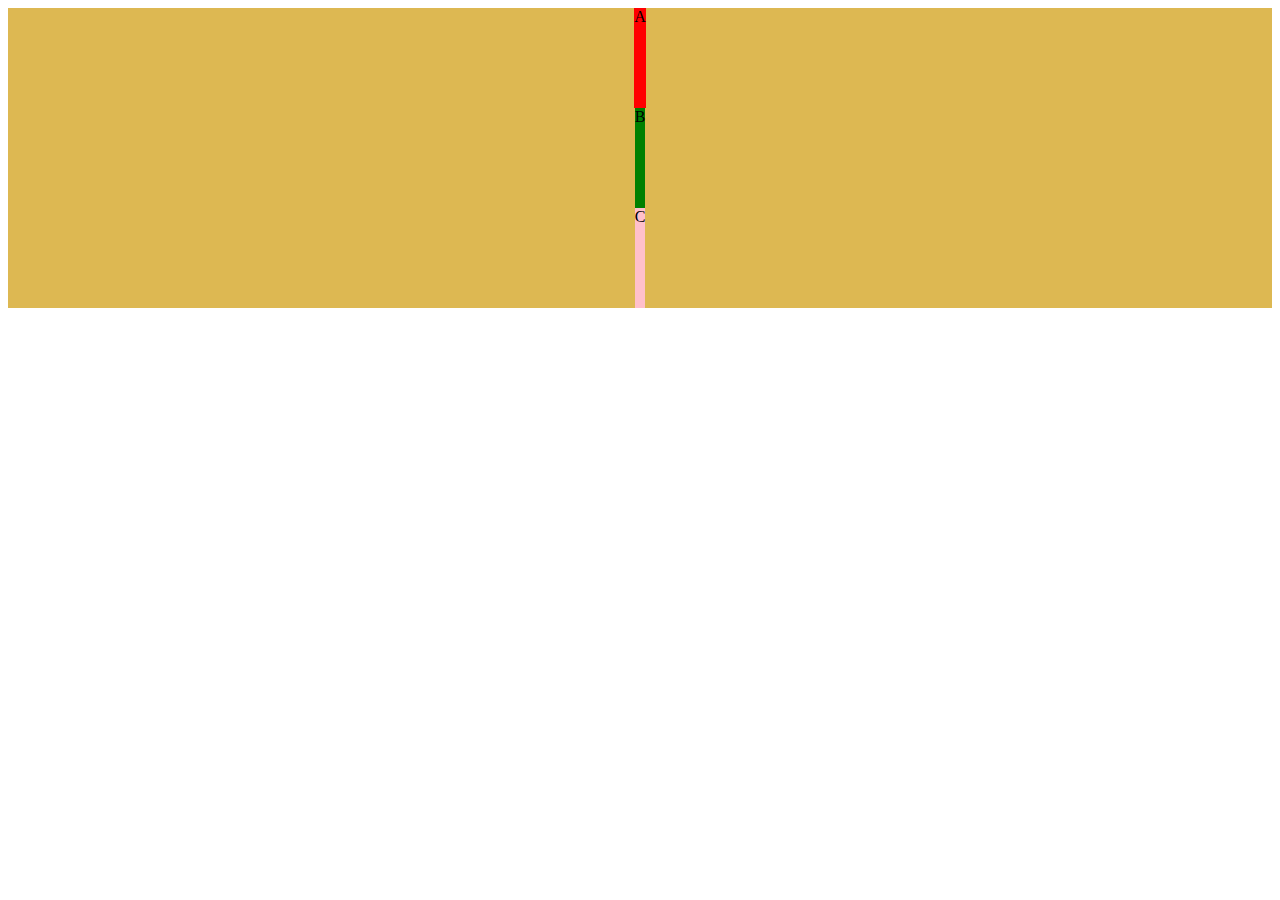
<file: aula 10/em sala/primeiro/index.html>
<!DOCTYPE html>
<html lang="en">
<head>
    <meta charset="UTF-8">
    <meta http-equiv="X-UA-Compatible" content="IE=edge">
    <meta name="viewport" content="width=device-width, initial-scale=1.0">
    <title>Document</title>
    <link rel="stylesheet" href="estilo.css">
</head>
<body>
    
    <div id="linha">
        <div id="a">A</div>
        <div id="b">B</div>
        <div id="c">C</div>
    </div>

</body>
</html>
</file>
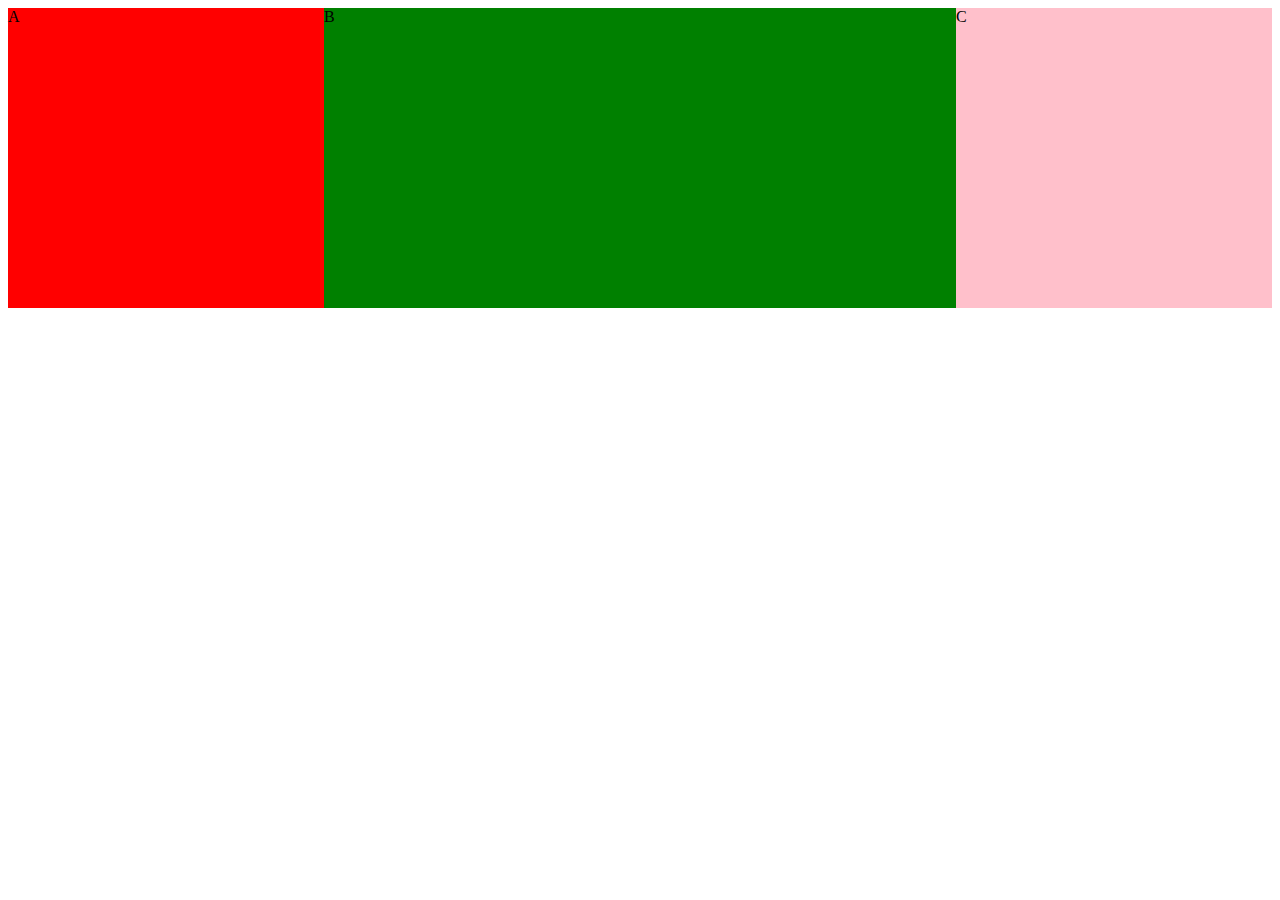
<file: aula 10/em sala/segundo/index.html>
<!DOCTYPE html>
<html lang="en">
<head>
    <meta charset="UTF-8">
    <meta http-equiv="X-UA-Compatible" content="IE=edge">
    <meta name="viewport" content="width=device-width, initial-scale=1.0">
    <title>Document</title>
    <link rel="stylesheet" href="estilo2.css">
</head>
<body>
    
    <div id="linha">
        <div id="a">A</div>
        <div id="b">B</div>
        <div id="c">C</div>
    </div>

</body>
</html>
</file>
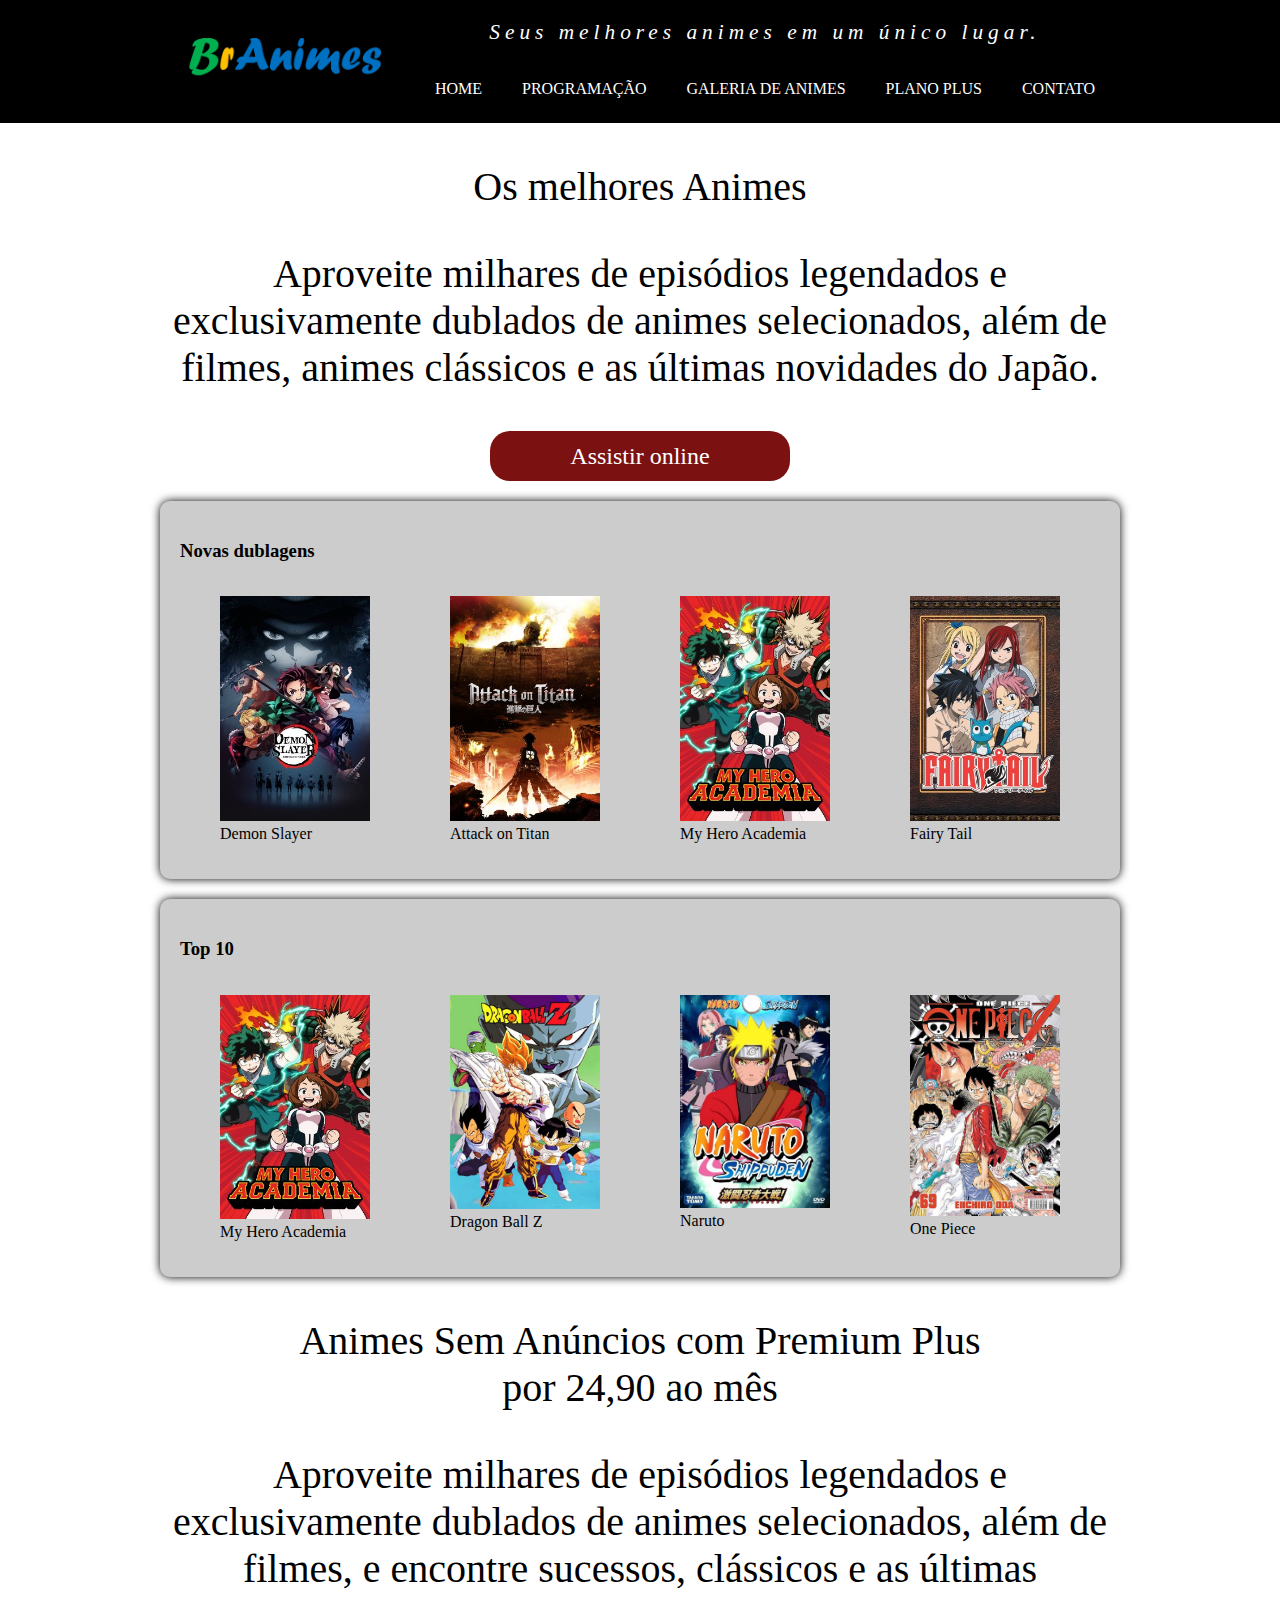
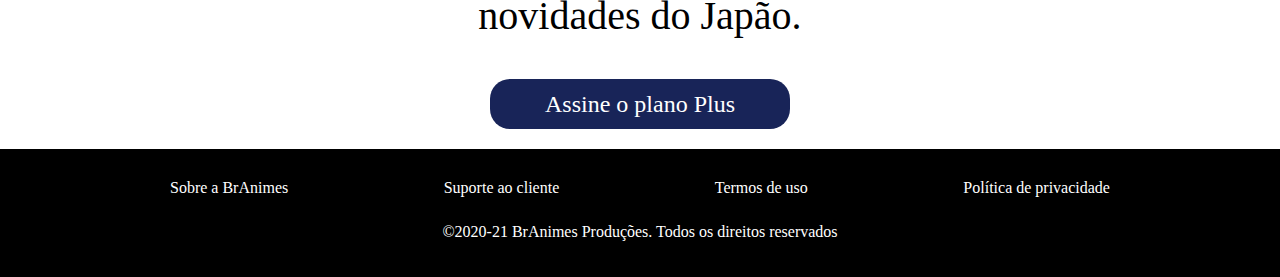
<file: aula 10/atividade pra casa/ExemploLAB(4)/ExemploBrAnimes_BASE/index.html>
<!DOCTYPE html>	
<html>
<head>
    <meta charset="UTF-8">
    <meta name="viewport" content="width=device-width, initial-scale=1.0">
    <title>BrAnimes</title>
    <link rel="shortcut icon" href="imagens/icone.png" type="image/x-icon">
    <link rel="stylesheet" href="css/estilo.css">
</head>
<body>
    <header>
        <div class="container">
            <div id="logo">
                <img src="imagens/logo.png">     
            </div>
            <div id="esquerda">
                <section>
                    Seus melhores animes em um único lugar.
                </section>
                <nav>
                    <a href="index.html">Home</a>
                    <a href="programacao.html">Programação</a>
                    <a href="galeria.html">Galeria de animes</a>
                    <a href="planos.html">Plano Plus</a>
                    <a href="contato.html">Contato</a>
                </nav>
            </div>
        </div>
    </header>
    <main>

        <section class="texto_banner">
            <p>Os melhores Animes</p>
            <p>Aproveite milhares de episódios legendados e exclusivamente dublados de animes selecionados, além de filmes, animes clássicos e as últimas novidades do Japão.</p>
            <a href="#" id="assistir">Assistir online</a>
        </section>

        <section class="destaque">
            <h3>Novas dublagens</h3>
            <div>
                <figure>
                    <img src="imagens/Demon Slayer.jpg">
                    <figcaption>Demon Slayer</figcaption>
                </figure>
                <figure>
                    <img src="imagens/AttackOnTitan.jpg">
                    <figcaption>Attack on Titan</figcaption>
                </figure>
                <figure>
                    <img src="imagens/My Hero Academia.jpg">
                    <figcaption>My Hero Academia</figcaption>
                </figure>
                <figure>
                    <img src="imagens/Fairy Tail.jpg">
                    <figcaption>Fairy Tail</figcaption>
                </figure>
            </div>
        </section>

        <section  class="destaque">
            <h3>Top 10</h3>
            <div>
                <figure>
                    <img src="imagens/My Hero Academia.jpg">
                    <figcaption>My Hero Academia</figcaption>
                </figure>
                <figure>
                    <img src="imagens/dragonballz.jpg">
                    <figcaption>Dragon Ball Z</figcaption>
                </figure>
                <figure>
                    <img src="imagens/naruto.jpg">
                    <figcaption>Naruto</figcaption>
                </figure>
                <figure>
                    <img src="imagens/onepiece.jpg">
                    <figcaption>One Piece</figcaption>
                </figure>
            </div>
        </section>

        <section  class="texto_banner">
            <p>Animes Sem Anúncios com Premium Plus <br> 
                por 24,90 ao mês
            </p>
            <p>Aproveite milhares de episódios legendados e exclusivamente dublados de animes selecionados, além de filmes, e encontre sucessos, clássicos e as últimas novidades do Japão.</p>
            <a href="#" id="assinar">Assine o plano Plus</a>
        </section>

    </main>
    <footer>
        <div class="container">
            <nav>
                <a href="sobre.html">Sobre a BrAnimes</a>
                <a href="suporte.html">Suporte ao cliente</a>
                <a href="termos.html">Termos de uso</a>
                <a href="politica.html">Política de privacidade</a>
            </nav>
            <p>©2020-21 BrAnimes Produções. Todos os direitos reservados</p>
        </div>
    </footer>
</body>
</html>
</file>
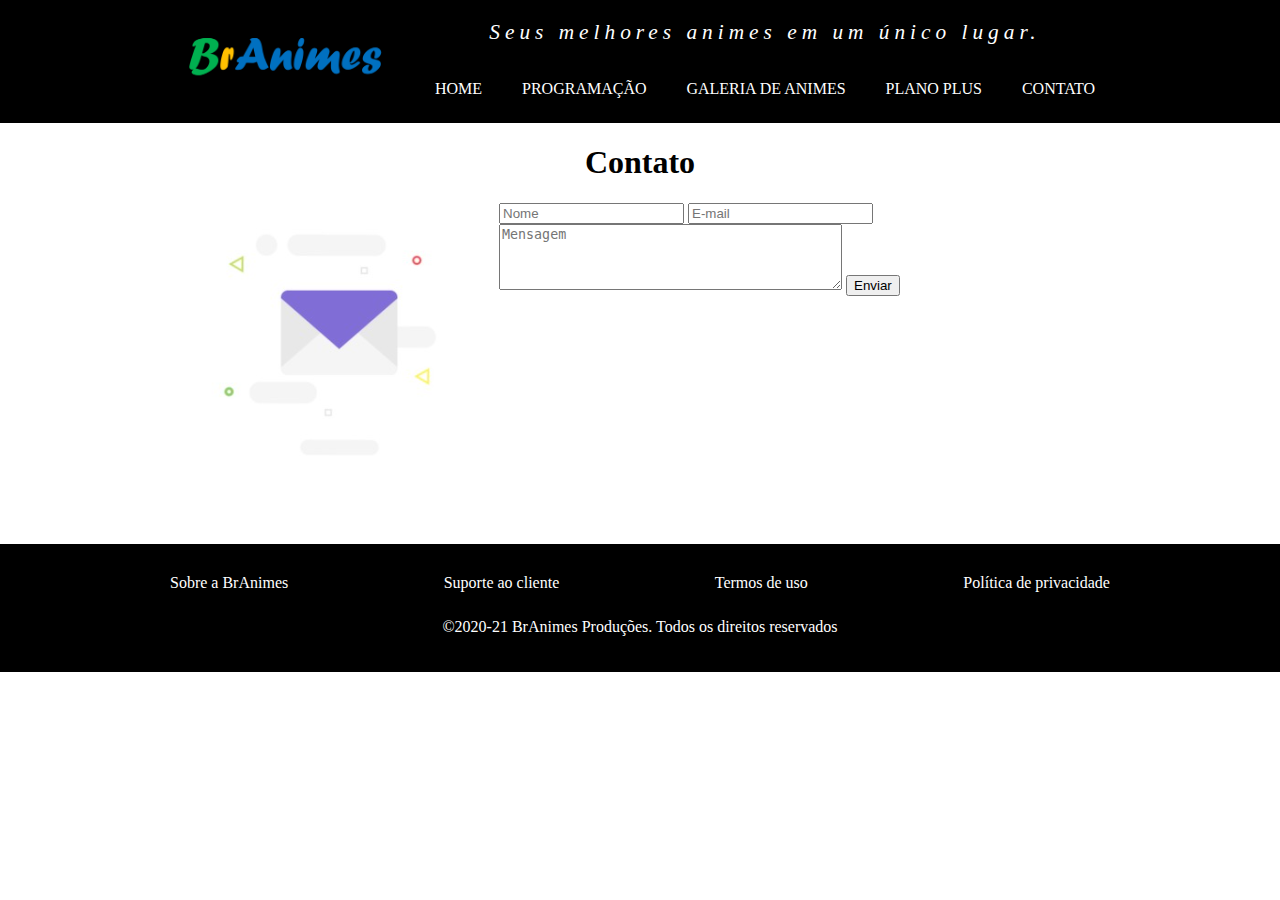
<file: aula 10/atividade pra casa/ExemploLAB(4)/ExemploBrAnimes_BASE/contato.html>
<!DOCTYPE html>
<html>
<head>
    <meta charset="UTF-8">
    <meta name="viewport" content="width=device-width, initial-scale=1.0">
    <title>BrAnimes</title>
    <link rel="shortcut icon" href="imagens/icone.png" type="image/x-icon">
    <link rel="stylesheet" href="css/estilo.css">
</head>
<body>
    <header>
        <div class="container">
            <div id="logo">
                <img src="imagens/logo.png">     
            </div>
            <div id="esquerda">
                <section>
                    Seus melhores animes em um único lugar.
                </section>
                <nav>
                    <a href="index.html">Home</a>
                    <a href="programacao.html">Programação</a>
                    <a href="galeria.html">Galeria de animes</a>
                    <a href="planos.html">Plano Plus</a>
                    <a href="contato.html">Contato</a>
                </nav>
            </div>
        </div>
    </header>
    <main>

        <h1>Contato</h1>

        <section id="contato">
            <figure>
                <img src="imagens/email.png">
            </figure>
            <form>
                <input type="text" name="txtnome" placeholder="Nome">
                <input type="emaik" name="txtemail" placeholder="E-mail">
                <textarea rows="4" cols="40" name="msg" placeholder="Mensagem"></textarea>
                <button type="submit">Enviar</button>
            </form>
        </section>
    </main>
    <footer>
        <div class="container">
            <nav>
                <a href="sobre.html">Sobre a BrAnimes</a>
                <a href="suporte.html">Suporte ao cliente</a>
                <a href="termos.html">Termos de uso</a>
                <a href="politica.html">Política de privacidade</a>
            </nav>
            <p>©2020-21 BrAnimes Produções. Todos os direitos reservados</p>
        </div>
    </footer>
</body>
</html>
</file>
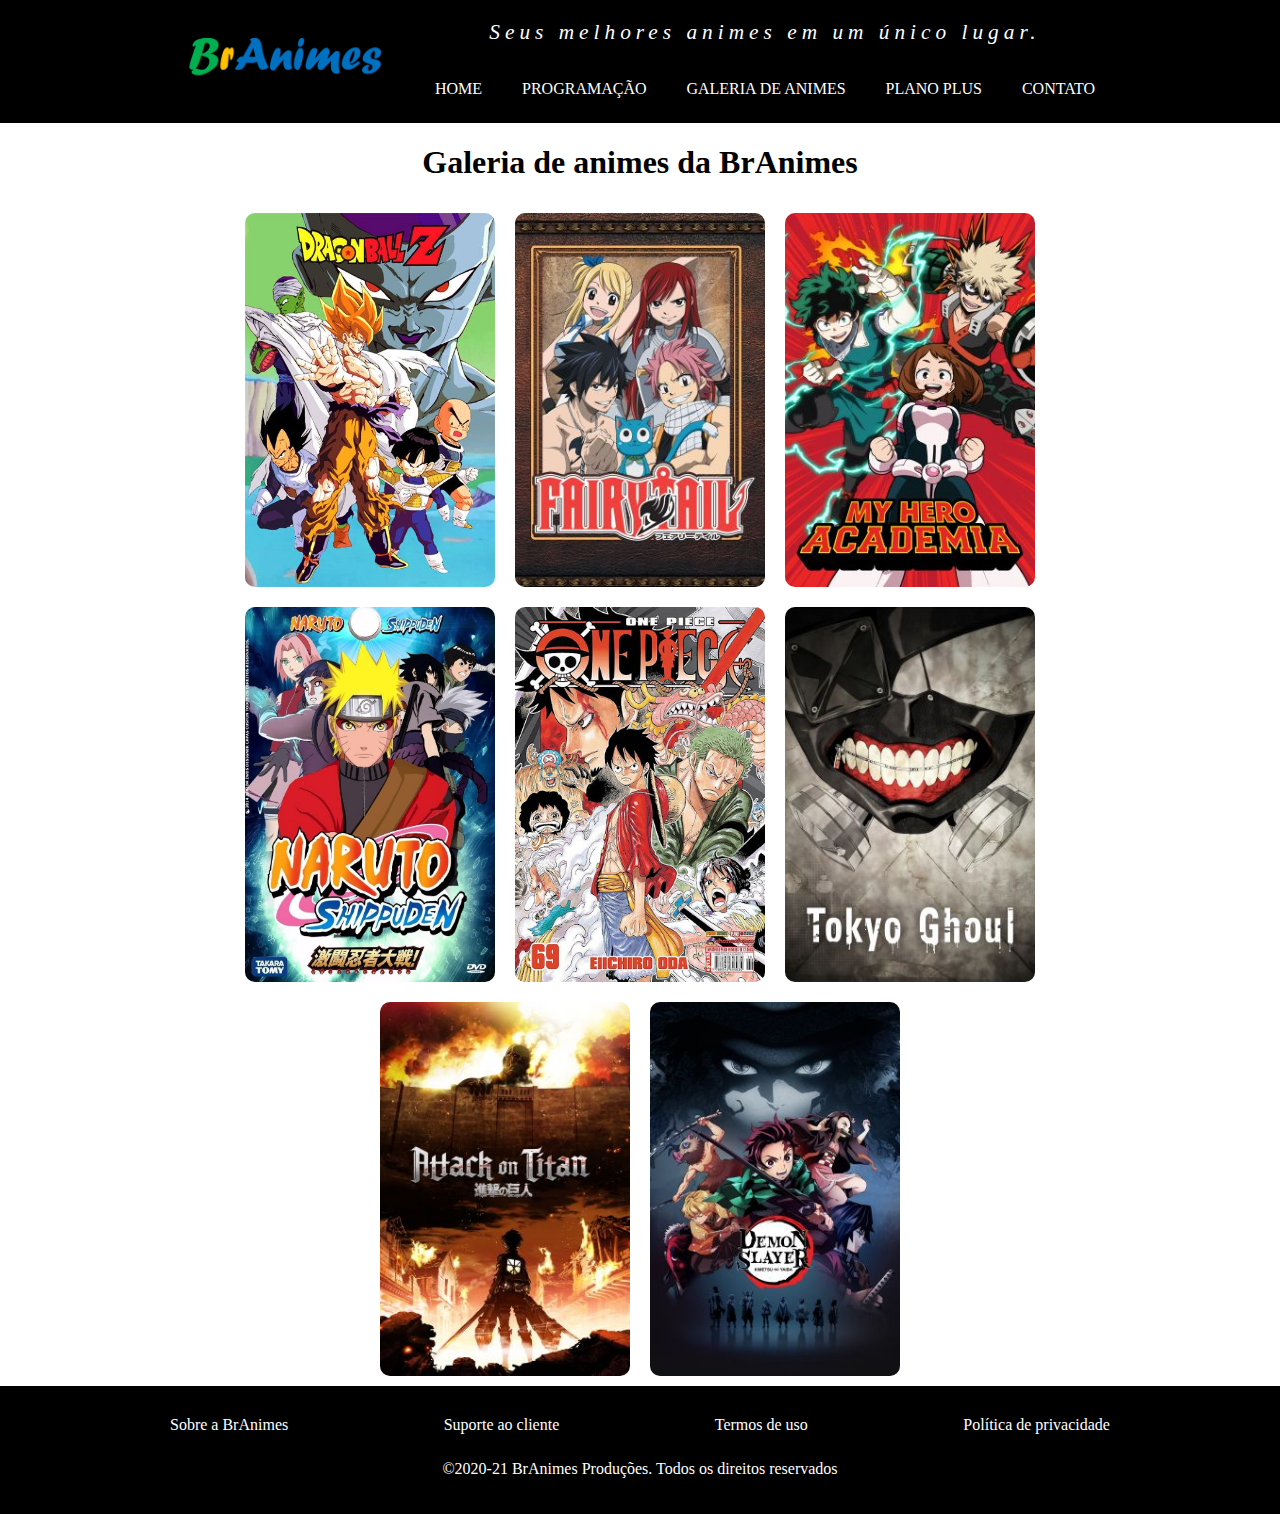
<file: aula 10/atividade pra casa/ExemploLAB(4)/ExemploBrAnimes_BASE/galeria.html>
<!DOCTYPE html>
<html>
<head>
    <meta charset="UTF-8">
    <meta name="viewport" content="width=device-width, initial-scale=1.0">
    <title>BrAnimes</title>
    <link rel="shortcut icon" href="imagens/icone.png" type="image/x-icon">
    <link rel="stylesheet" href="css/estilo.css">
</head>
<body>
    <header>
        <div class="container">
            <div id="logo">
                <img src="imagens/logo.png">     
            </div>
            <div id="esquerda">
                <section>
                    Seus melhores animes em um único lugar.
                </section>
                <nav>
                    <a href="index.html">Home</a>
                    <a href="programacao.html">Programação</a>
                    <a href="galeria.html">Galeria de animes</a>
                    <a href="planos.html">Plano Plus</a>
                    <a href="contato.html">Contato</a>
                </nav>
            </div>
        </div>
    </header>
    <main>

        <h1>Galeria de animes da BrAnimes</h1>

        <section id="galeria">
            <img src="imagens/dragonballz.jpg">
            <img src="imagens/Fairy Tail.jpg">
            <img src="imagens/My Hero Academia.jpg">
            <img src="imagens/naruto.jpg">
            <img src="imagens/onepiece.jpg">
            <img src="imagens/Tokyo Ghoul.jpg">
            <img src="imagens/AttackOnTitan.jpg">
            <img src="imagens/Demon Slayer.jpg">
        </section>

    </main>
    <footer>
        <div class="container">
            <nav>
                <a href="sobre.html">Sobre a BrAnimes</a>
                <a href="suporte.html">Suporte ao cliente</a>
                <a href="termos.html">Termos de uso</a>
                <a href="politica.html">Política de privacidade</a>
            </nav>
            <p>©2020-21 BrAnimes Produções. Todos os direitos reservados</p>
        </div>
    </footer>
</body>
</html>
</file>
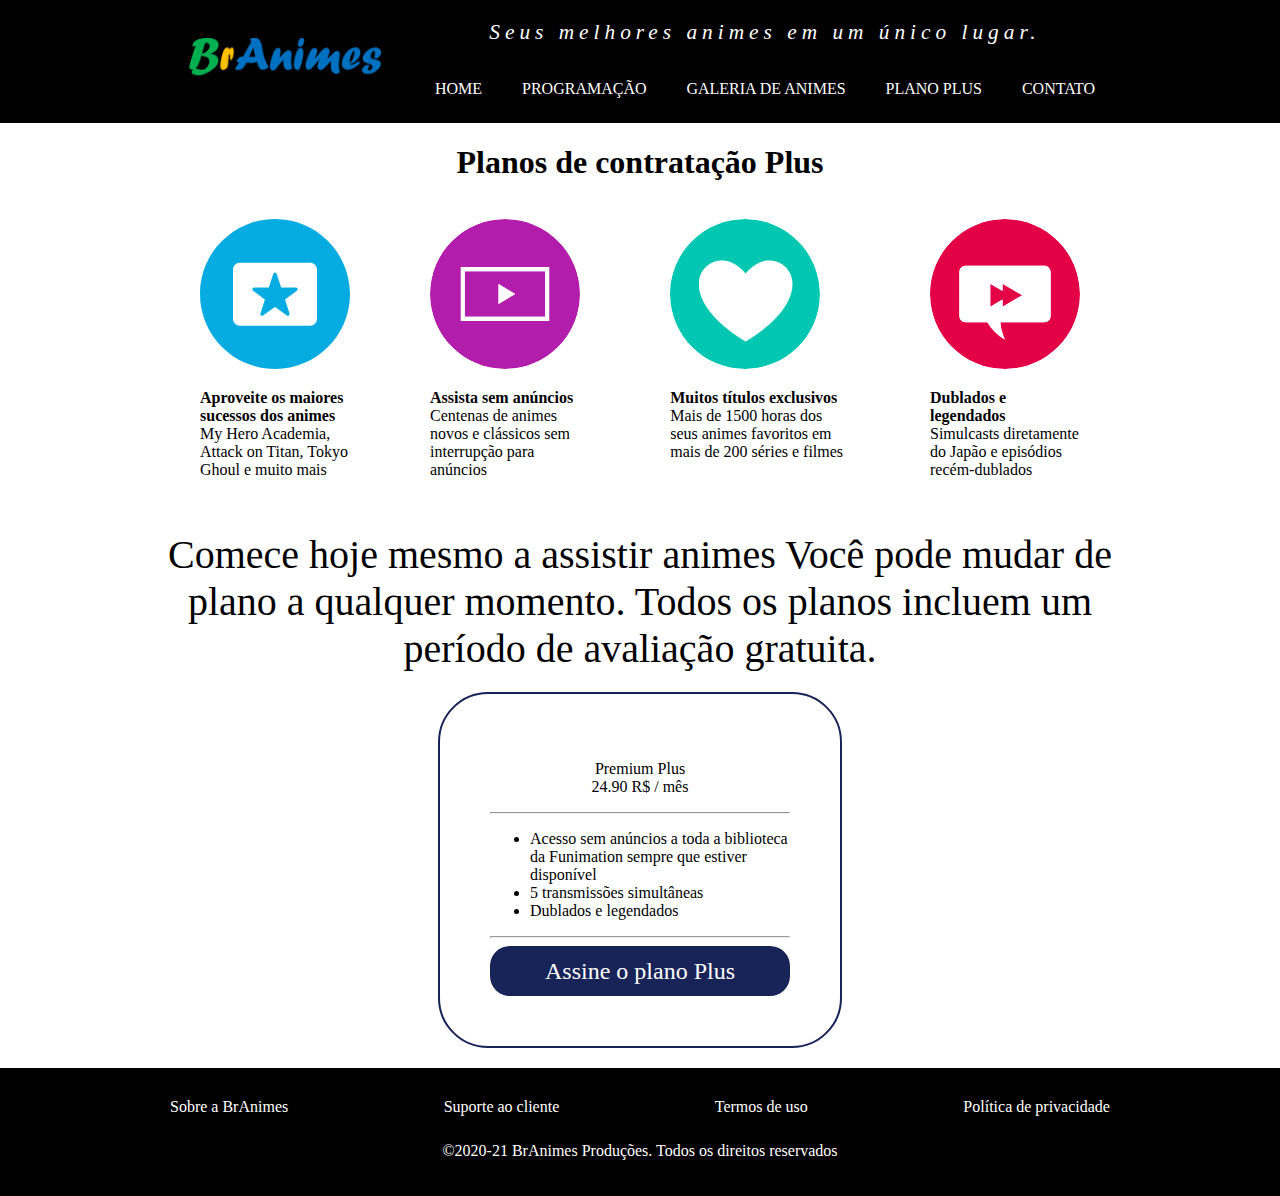
<file: aula 10/atividade pra casa/ExemploLAB(4)/ExemploBrAnimes_BASE/planos.html>
<!DOCTYPE html>
<html>
<head>
    <meta charset="UTF-8">
    <meta name="viewport" content="width=device-width, initial-scale=1.0">
    <title>BrAnimes</title>
    <link rel="shortcut icon" href="imagens/icone.png" type="image/x-icon">
    <link rel="stylesheet" href="css/estilo.css">
</head>
<body>
    <header>
        <div class="container">
            <div id="logo">
                <img src="imagens/logo.png">     
            </div>
            <div id="esquerda">
                <section>
                    Seus melhores animes em um único lugar.
                </section>
                <nav>
                    <a href="index.html">Home</a>
                    <a href="programacao.html">Programação</a>
                    <a href="galeria.html">Galeria de animes</a>
                    <a href="planos.html">Plano Plus</a>
                    <a href="contato.html">Contato</a>
                </nav>
            </div>
        </div>
    </header>
    <main>

        <h1>Planos de contratação Plus</h1>

        <section id="destaque_plus">
            <figure>
                <img src="imagens/sucessos.png">
                <p>
                    <strong>Aproveite os maiores sucessos dos animes</strong><br>
                    My Hero Academia, Attack on Titan, Tokyo Ghoul e muito mais
                </p>
            </figure>

            <figure>
                <img src="imagens/anuncios.png">
                <p>
                    <strong>Assista sem anúncios</strong><br>
                    Centenas de animes novos e clássicos sem interrupção para anúncios
                </p>
            </figure>

            <figure>
                <img src="imagens/exclusivos.png">
                <p>
                    <strong>Muitos títulos exclusivos</strong><br>
                    Mais de 1500 horas dos seus animes favoritos em mais de 200 séries e filmes
                </p>
            </figure>

            <figure>
                <img src="imagens/dublados.png">
                <p>
                    <strong>Dublados e legendados</strong><br>
                    Simulcasts diretamente do Japão e episódios recém-dublados
                </p>
            </figure>
        </section>

        <section class="texto_banner">
            Comece hoje mesmo a assistir animes
            Você pode mudar de plano a qualquer momento. Todos os planos incluem um período de avaliação gratuita.
        </section>

        <section class="planos">
            <p>Premium Plus<br>
            <span>24.90 R$ / mês</span>
            </p>
            <hr>
            <ul>
                <li>Acesso sem anúncios a toda a biblioteca da Funimation sempre que estiver disponível</li>
                <li>5 transmissões simultâneas</li>
                <li>Dublados e legendados</li>
            </ul> 
            <hr>
            <a href="#" id="assinar">Assine o plano Plus</a>
        </section>

    </main>
    <footer>
        <div class="container">
            <nav>
                <a href="sobre.html">Sobre a BrAnimes</a>
                <a href="suporte.html">Suporte ao cliente</a>
                <a href="termos.html">Termos de uso</a>
                <a href="politica.html">Política de privacidade</a>
            </nav>
            <p>©2020-21 BrAnimes Produções. Todos os direitos reservados</p>
        </div>
    </footer>
</body>
</html>
</file>
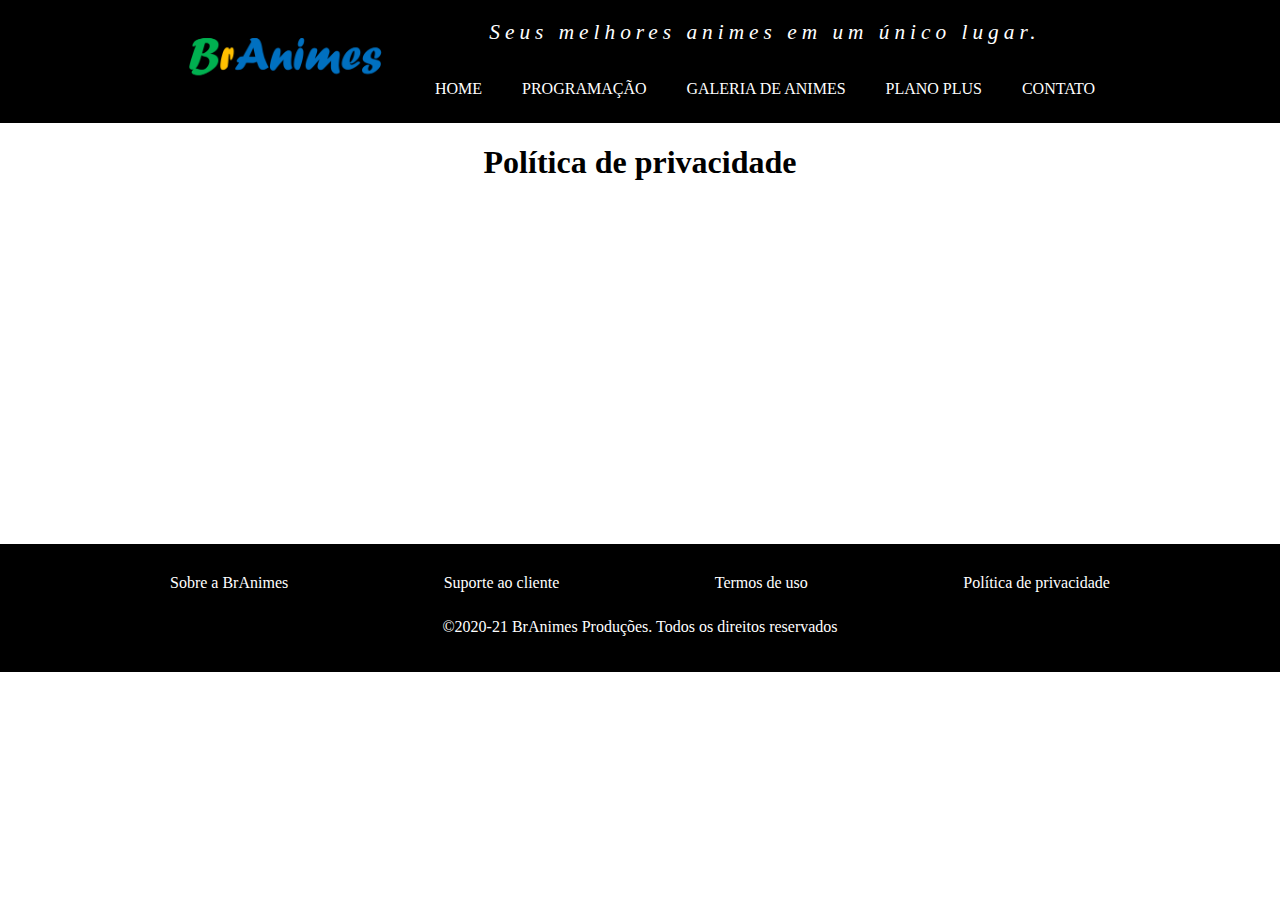
<file: aula 10/atividade pra casa/ExemploLAB(4)/ExemploBrAnimes_BASE/politica.html>
<!DOCTYPE html>
<html>
<head>
    <meta charset="UTF-8">
    <meta name="viewport" content="width=device-width, initial-scale=1.0">
    <title>BrAnimes</title>
    <link rel="shortcut icon" href="imagens/icone.png" type="image/x-icon">
    <link rel="stylesheet" href="css/estilo.css">
</head>
<body>
    <header>
        <div class="container">
            <div id="logo">
                <img src="imagens/logo.png">     
            </div>
            <div id="esquerda">
                <section>
                    Seus melhores animes em um único lugar.
                </section>
                <nav>
                    <a href="index.html">Home</a>
                    <a href="programacao.html">Programação</a>
                    <a href="galeria.html">Galeria de animes</a>
                    <a href="planos.html">Plano Plus</a>
                    <a href="contato.html">Contato</a>
                </nav>
            </div>
        </div>
    </header>
    <main>

        <h1>Política de privacidade</h1>

    </main>
    <footer>
        <div class="container">
            <nav>
                <a href="sobre.html">Sobre a BrAnimes</a>
                <a href="suporte.html">Suporte ao cliente</a>
                <a href="termos.html">Termos de uso</a>
                <a href="politica.html">Política de privacidade</a>
            </nav>
            <p>©2020-21 BrAnimes Produções. Todos os direitos reservados</p>
        </div>
    </footer>
</body>
</html>
</file>
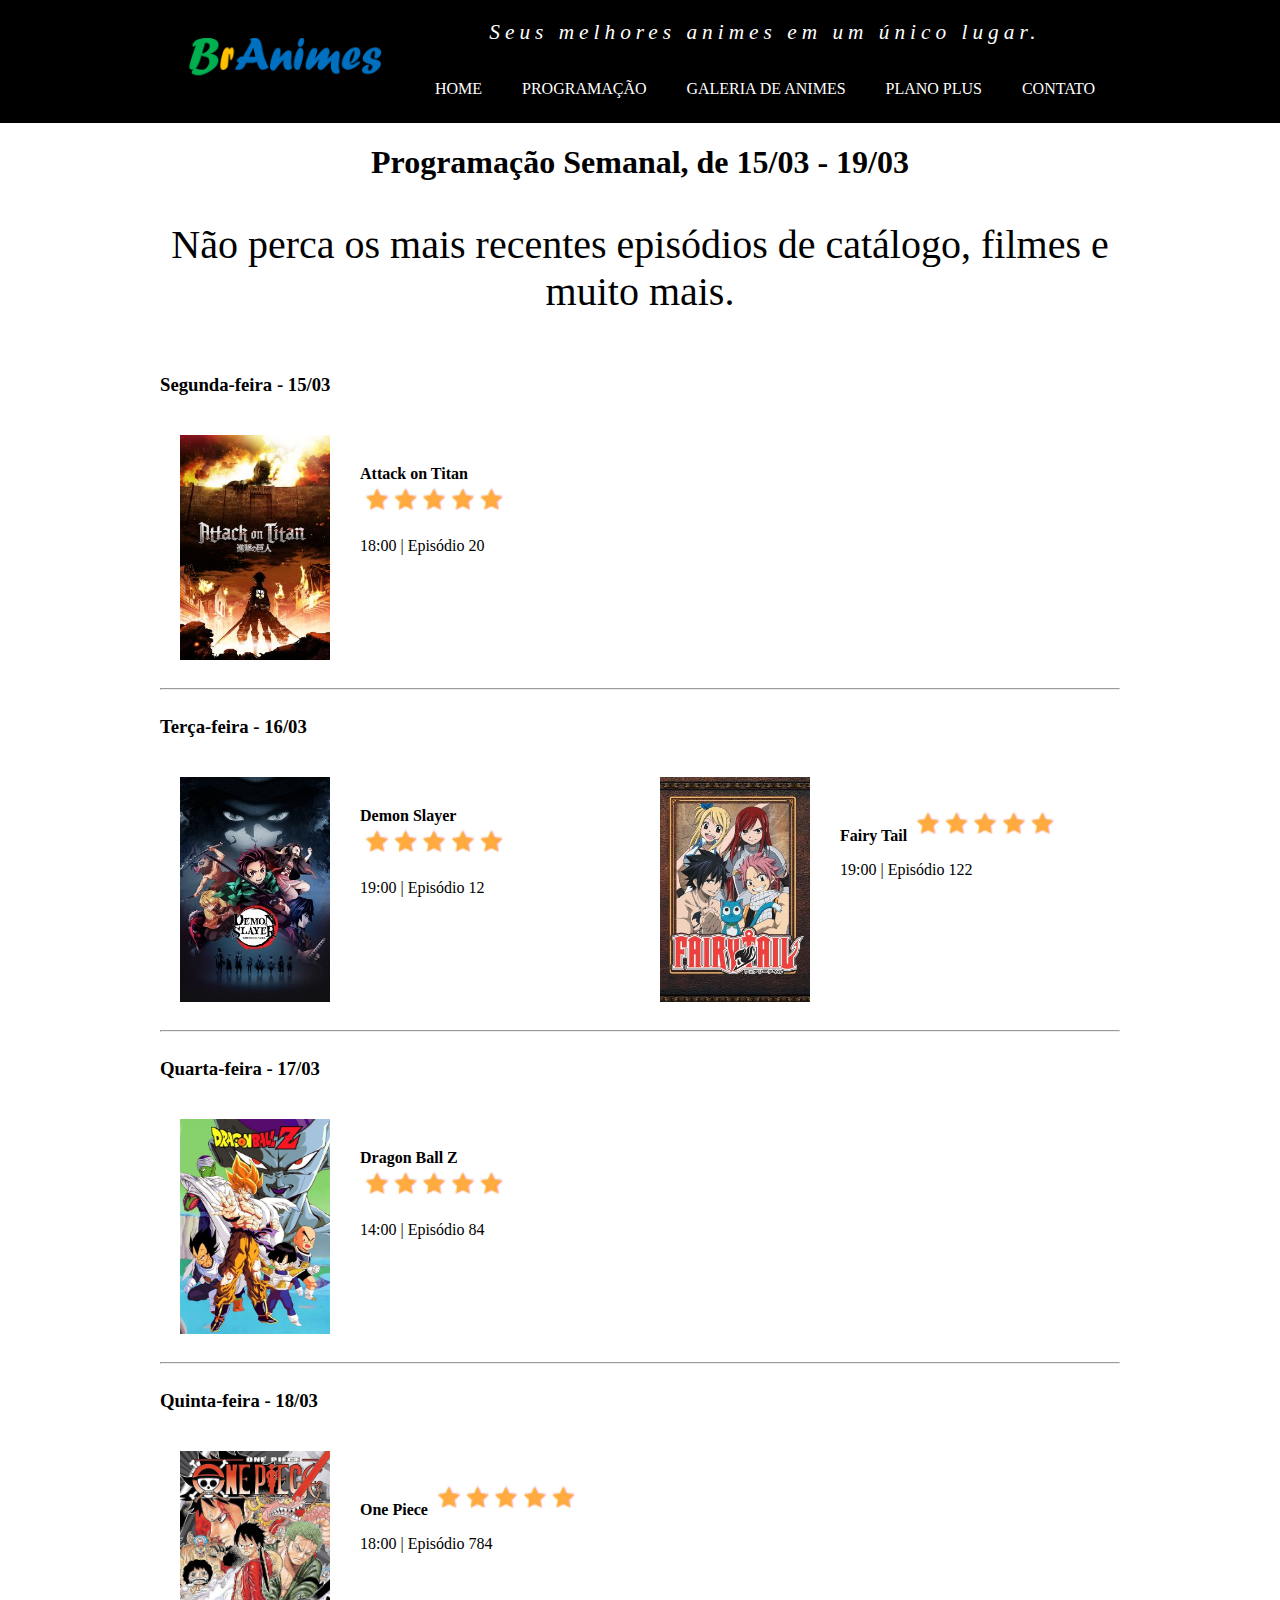
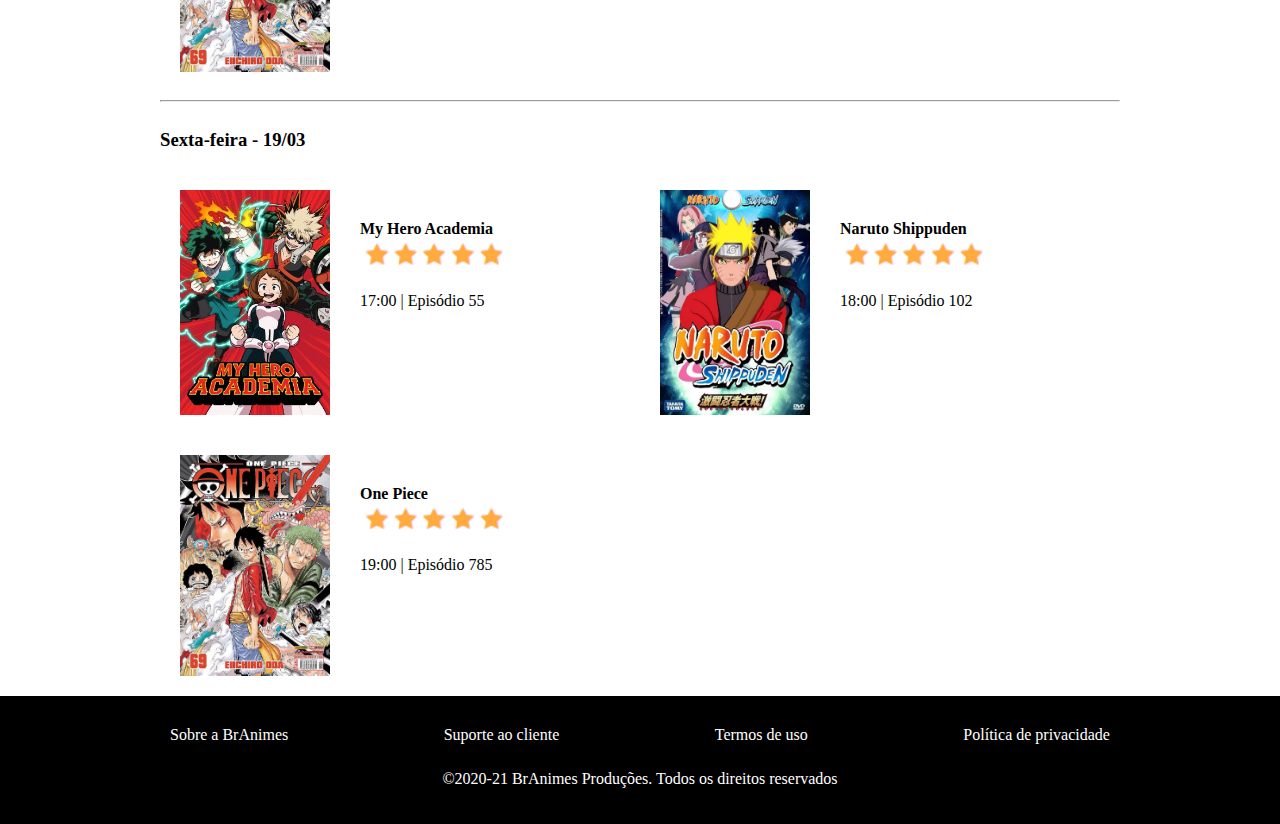
<file: aula 10/atividade pra casa/ExemploLAB(4)/ExemploBrAnimes_BASE/programacao.html>
<!DOCTYPE html>
<html>
<head>
    <meta charset="UTF-8">
    <meta name="viewport" content="width=device-width, initial-scale=1.0">
    <title>BrAnimes</title>
    <link rel="shortcut icon" href="imagens/icone.png" type="image/x-icon">
    <link rel="stylesheet" href="css/estilo.css">
</head>
<body>
    <header>
        <div class="container">
            <div id="logo">
                <img src="imagens/logo.png">     
            </div>
            <div id="esquerda">
                <section>
                    Seus melhores animes em um único lugar.
                </section>
                <nav>
                    <a href="index.html">Home</a>
                    <a href="programacao.html">Programação</a>
                    <a href="galeria.html">Galeria de animes</a>
                    <a href="planos.html">Plano Plus</a>
                    <a href="contato.html">Contato</a>
                </nav>
            </div>
        </div>
    </header>
    <main>

        <h1>Programação Semanal, de 15/03 - 19/03</h1>

        <section class="texto_banner">
            <p>Não perca os mais recentes episódios de catálogo, filmes e muito mais.
            </p>
        </section>

        <section class="programacao">
            <h3>Segunda-feira - 15/03</h3>
            <article>
                <img src="imagens/AttackOnTitan.jpg">
                <div>
                    <strong>Attack on Titan</strong><br>
                    <img src="imagens/star.png">
                    <p>18:00 | Episódio 20</p>
                </div>
            </article>
        </section>
        <hr>
        <section class="programacao">
            <h3>Terça-feira - 16/03</h3>
            <article>
                <img src="imagens/Demon Slayer.jpg"><br>
                <div>
                    <strong>Demon Slayer</strong>
                    <img src="imagens/star.png">
                    <p>19:00 | Episódio 12</p>
                </div>
            </article>

            <article>
                <img src="imagens/Fairy Tail.jpg"><br>
                <div>
                    <strong>Fairy Tail</strong>
                    <img src="imagens/star.png">
                    <p>19:00 | Episódio 122
                    </p>
                </div>
            </article>
        </section>
        <hr>
        <section class="programacao">
            <h3>Quarta-feira - 17/03</h3>
            <article>
                <img src="imagens/dragonballz.jpg">
                <div>
                    <strong>Dragon Ball Z</strong><br>
                    <img src="imagens/star.png">
                    <p>14:00 | Episódio 84</p>
                </div>
            </article>
        </section>
        <hr>
        <section class="programacao">
            <h3>Quinta-feira - 18/03</h3>
            <article>
                <img src="imagens/onepiece.jpg">
                <div>
                    <strong>One Piece</strong>
                    <img src="imagens/star.png">
                    <p>18:00 | Episódio 784</p>
                </div>
            </article>
        </section>
        <hr>
        <section class="programacao">
            <h3>Sexta-feira - 19/03</h3>
            <article>
                <img src="imagens/My Hero Academia.jpg">
                <div>
                    <strong>My Hero Academia</strong><br>
                    <img src="imagens/star.png">
                    <p>17:00 | Episódio 55</p>
                </div>
            </article>

            <article>
                <img src="imagens/naruto.jpg">
                <div>
                    <strong>Naruto Shippuden</strong><br>
                    <img src="imagens/star.png">
                    <p>18:00 | Episódio 102</p>
                </div>
            </article>

            <article>
                <img src="imagens/onepiece.jpg">
                <div>
                    <strong>One Piece</strong><br>
                    <img src="imagens/star.png">
                    <p>19:00 | Episódio 785</p>
                </div>
            </article>
        </section>
    </main>
    <footer>
        <div class="container">
            <nav>
                <a href="sobre.html">Sobre a BrAnimes</a>
                <a href="suporte.html">Suporte ao cliente</a>
                <a href="termos.html">Termos de uso</a>
                <a href="politica.html">Política de privacidade</a>
            </nav>
            <p>©2020-21 BrAnimes Produções. Todos os direitos reservados</p>
        </div>
    </footer>
</body>
</html>
</file>
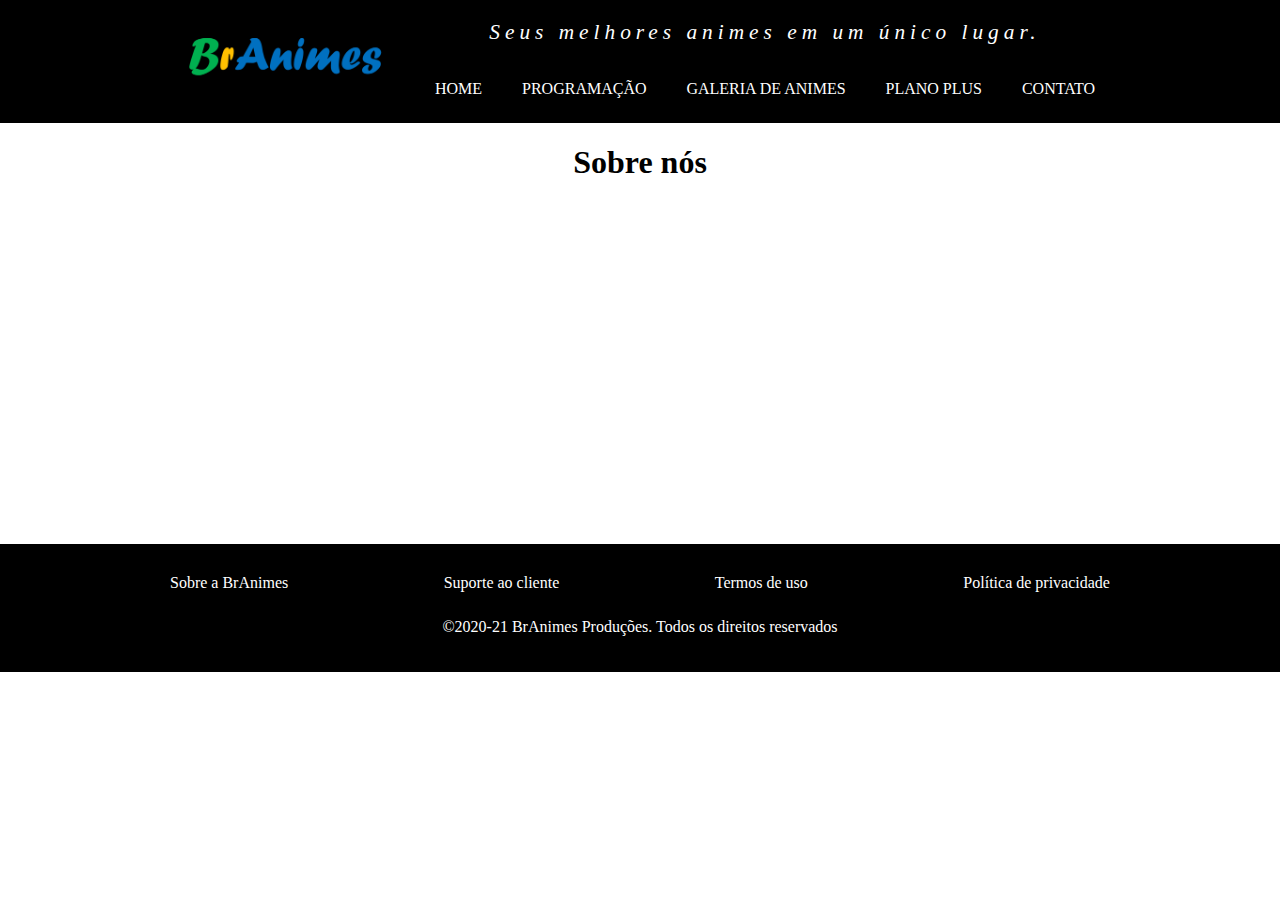
<file: aula 10/atividade pra casa/ExemploLAB(4)/ExemploBrAnimes_BASE/sobre.html>
<!DOCTYPE html>
<html>
<head>
    <meta charset="UTF-8">
    <meta name="viewport" content="width=device-width, initial-scale=1.0">
    <title>BrAnimes</title>
    <link rel="shortcut icon" href="imagens/icone.png" type="image/x-icon">
    <link rel="stylesheet" href="css/estilo.css">
</head>
<body>
    <header>
        <div class="container">
            <div id="logo">
                <img src="imagens/logo.png">     
            </div>
            <div id="esquerda">
                <section>
                    Seus melhores animes em um único lugar.
                </section>
                <nav>
                    <a href="index.html">Home</a>
                    <a href="programacao.html">Programação</a>
                    <a href="galeria.html">Galeria de animes</a>
                    <a href="planos.html">Plano Plus</a>
                    <a href="contato.html">Contato</a>
                </nav>
            </div>
        </div>
    </header>
    <main>

        <h1>Sobre nós</h1>

    </main>
    <footer>
        <div class="container">
            <nav>
                <a href="sobre.html">Sobre a BrAnimes</a>
                <a href="suporte.html">Suporte ao cliente</a>
                <a href="termos.html">Termos de uso</a>
                <a href="politica.html">Política de privacidade</a>
            </nav>
            <p>©2020-21 BrAnimes Produções. Todos os direitos reservados</p>
        </div>
    </footer>
</body>
</html>
</file>
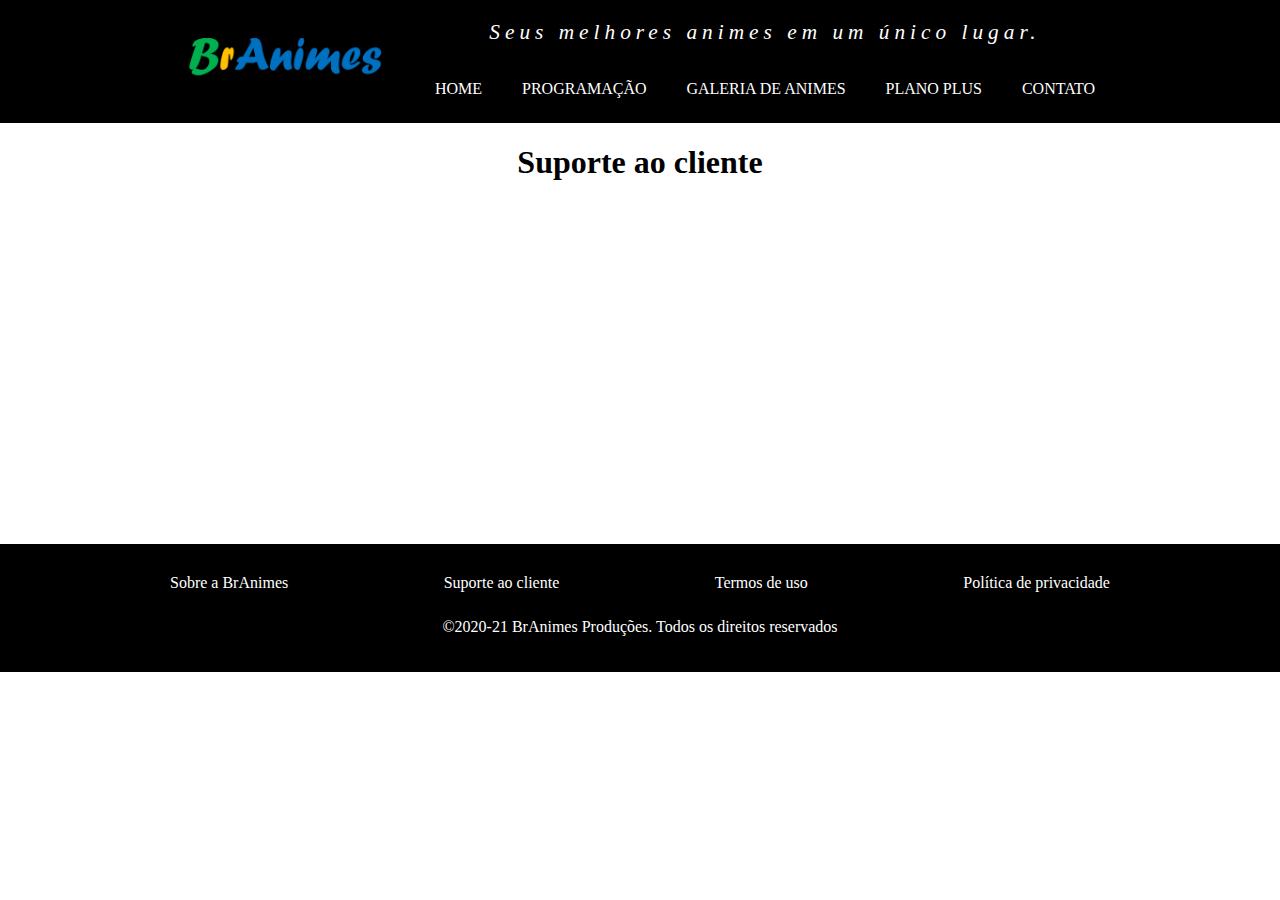
<file: aula 10/atividade pra casa/ExemploLAB(4)/ExemploBrAnimes_BASE/suporte.html>
<!DOCTYPE html>
<html>
<head>
    <meta charset="UTF-8">
    <meta name="viewport" content="width=device-width, initial-scale=1.0">
    <title>BrAnimes</title>
    <link rel="shortcut icon" href="imagens/icone.png" type="image/x-icon">
    <link rel="stylesheet" href="css/estilo.css">
</head>
<body>
    <header>
        <div class="container">
            <div id="logo">
                <img src="imagens/logo.png">     
            </div>
            <div id="esquerda">
                <section>
                    Seus melhores animes em um único lugar.
                </section>
                <nav>
                    <a href="index.html">Home</a>
                    <a href="programacao.html">Programação</a>
                    <a href="galeria.html">Galeria de animes</a>
                    <a href="planos.html">Plano Plus</a>
                    <a href="contato.html">Contato</a>
                </nav>
            </div>
        </div>
    </header>
    <main>

        <h1>Suporte ao cliente</h1>

    </main>
    <footer>
        <div class="container">
            <nav>
                <a href="sobre.html">Sobre a BrAnimes</a>
                <a href="suporte.html">Suporte ao cliente</a>
                <a href="termos.html">Termos de uso</a>
                <a href="politica.html">Política de privacidade</a>
            </nav>
            <p>©2020-21 BrAnimes Produções. Todos os direitos reservados</p>
        </div>
    </footer>
</body>
</html>
</file>
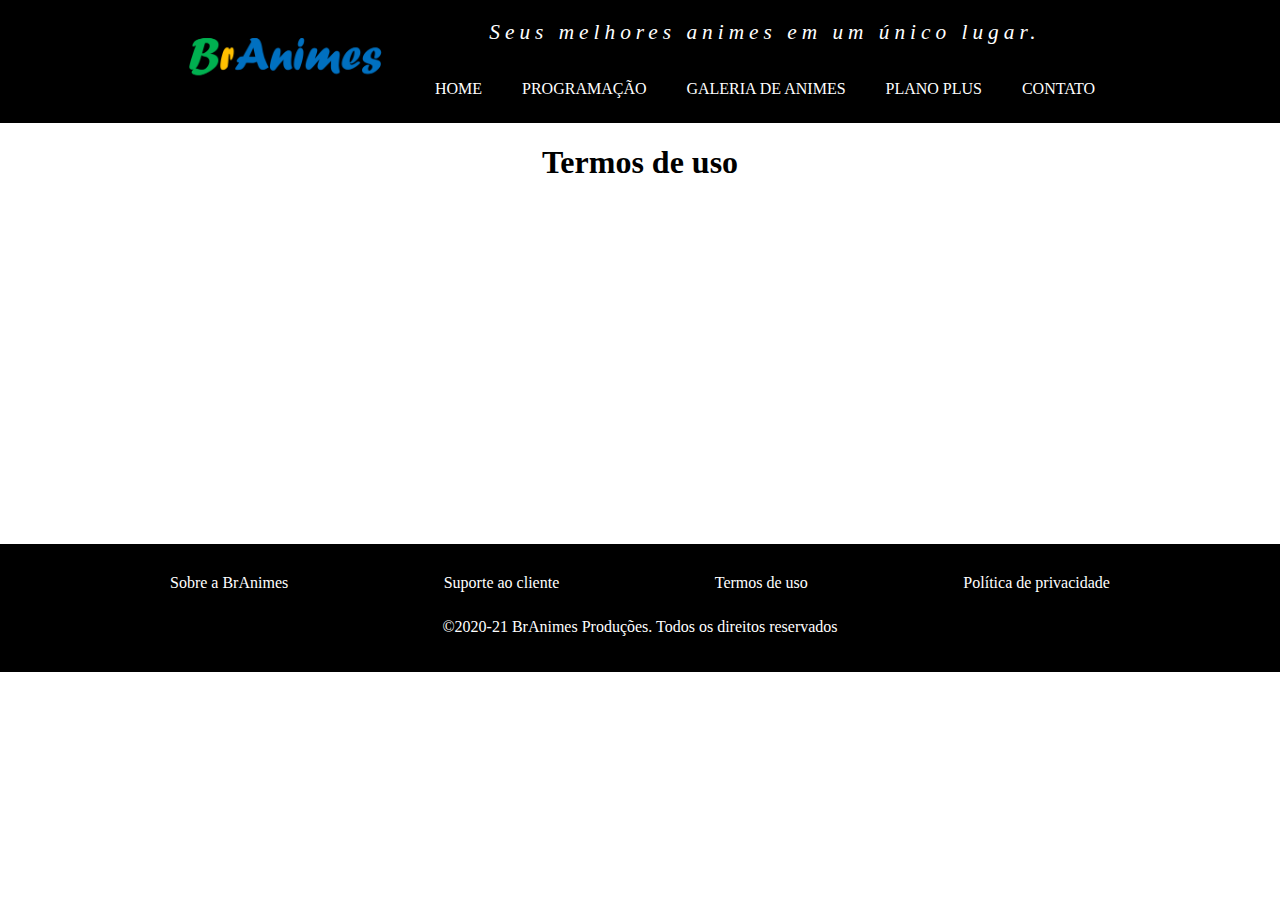
<file: aula 10/atividade pra casa/ExemploLAB(4)/ExemploBrAnimes_BASE/termos.html>
<!DOCTYPE html>
<html>
<head>
    <meta charset="UTF-8">
    <meta name="viewport" content="width=device-width, initial-scale=1.0">
    <title>BrAnimes</title>
    <link rel="shortcut icon" href="imagens/icone.png" type="image/x-icon">
    <link rel="stylesheet" href="css/estilo.css">
</head>
<body>
    <header>
        <div class="container">
            <div id="logo">
                <img src="imagens/logo.png">     
            </div>
            <div id="esquerda">
                <section>
                    Seus melhores animes em um único lugar.
                </section>
                <nav>
                    <a href="index.html">Home</a>
                    <a href="programacao.html">Programação</a>
                    <a href="galeria.html">Galeria de animes</a>
                    <a href="planos.html">Plano Plus</a>
                    <a href="contato.html">Contato</a>
                </nav>
            </div>
        </div>
    </header>
    <main>

        <h1>Termos de uso</h1>

    </main>
    <footer>
        <div class="container">
            <nav>
                <a href="sobre.html">Sobre a BrAnimes</a>
                <a href="suporte.html">Suporte ao cliente</a>
                <a href="termos.html">Termos de uso</a>
                <a href="politica.html">Política de privacidade</a>
            </nav>
            <p>©2020-21 BrAnimes Produções. Todos os direitos reservados</p>
        </div>
    </footer>
</body>
</html>
</file>
<file: aula 10/em sala/primeiro/estilo.css>
#a{background-color: red;}
#b{background-color: green;}
#c{background-color: pink;}

#linha{
background-color: rgb(221, 184, 82);
height: 300px;
display: flex;
justify-content: center;
align-items: center;
flex-direction: column;
}

#a, #b, #c{
    height: 100px;
}

#a, #c{
    flex-grow: 1;
}

#b{
    flex-grow: 2;
}
</file>
<file: aula 10/em sala/segundo/estilo2.css>
#a{background-color: red;}
#b{background-color: green;}
#c{background-color: pink;}

#linha{
background-color: rgb(221, 184, 82);
height: 300px;
display: grid;
grid-template-columns: 1fr 2fr 1fr;
}
</file>
<file: aula 10/atividade pra casa/ExemploLAB(4)/ExemploBrAnimes_BASE/css/estilo.css>
body{
    padding: 0px;
    margin: 0px;
}

header{
    background-color: black;
    color: #fff;
}

.container{
    width: 960px;
    margin: auto;
}

header .container{
    display: flex;
    align-items: center;
}

header section, header nav{
    padding: 10px;
    margin: 10px;
    text-align: center;
}

#logo{
    width: 250px;
}

#logo img{
    width: 250px;
}

#esquerda{
    flex-grow: 1;
}

#esquerda section{
    letter-spacing: 5px;
    font-size: 16pt;
    font-style: italic;
}

header nav{
    display: flex;
    justify-content: space-between;
}

header nav a{
    color: #fff;
    text-decoration: none;
    text-transform: uppercase;
    padding: 5px;
}

header nav a:hover{
    background-color: yellow;
    border-radius: 20px;
    color: #000;
}

footer{
    background-color: #000;
    color: #fff;
    text-align: center;
    padding: 20px;
}

main{
    margin: auto;
    width: 960px;
    min-height: 400px;
}

main h1{
    text-align: center;
}

footer nav{
    display: flex;
    justify-content: space-between;
}

footer nav a{
    color: #fff;
    text-decoration: none;
    margin: 10px;
}

.texto_banner{
    font-size: 30pt;
    text-align: center;
    margin: 20px 0;
}

#assistir, #assinar{
    text-decoration: none;
    color: #fff;
    font-size: 18pt;
    display: block;
    width: 300px;
    height: 50px;
    line-height: 50px;
    border-radius: 20px;
    margin: auto;
}

#assistir{
    background-color: #7c1111;
}

#assinar{
    background-color: #182458;
}

.destaque{
    background-color: #ccc;
    margin:  20px 0;
    padding: 20px;
    border-radius: 10px;
    box-shadow: 0 0 10px black;
}

.destaque div{
    display: flex;
}

.destaque figure img{
    width: 150px;
}

#galeria{
    display: flex;
    flex-wrap: wrap;
    justify-content: center;
}

#galeria img{
    width: 250px;
    margin: 10px;
    border-radius: 10px;
}

.programacao{
    display: flex;
    flex-wrap: wrap;
}

.programacao h3{
    width: 100%;
}

.programacao article img{
    width: 150px;
}

.programacao article{
    width: 50%;
    box-sizing: border-box;
    padding: 20px;
    display: flex;
}

.programacao article div{
    padding: 30px;
}

#destaque_plus{
    display: flex;
}

.planos{
    width: 300px;
    border: 2px solid #182458;
    margin: 20px auto;
    padding: 50px;
    text-align: center;
    border-radius: 50px;
}

.planos ul{
    text-align: left;
}

#contato{
    display: flex;
    justify-content: space-between;
}
</file>
